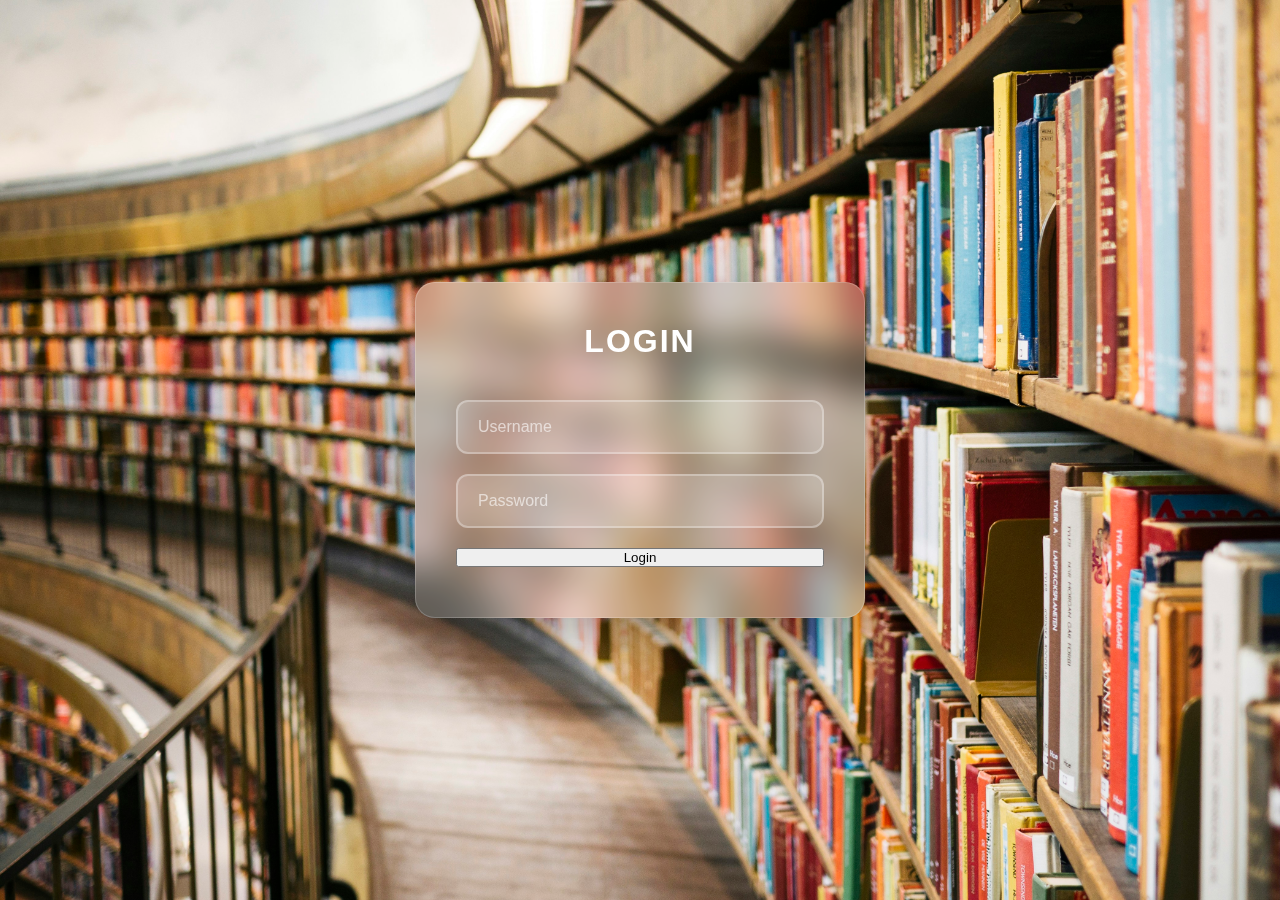
<file: ClientSide/Pages/login.html>
<!DOCTYPE html>
<html lang="en">
<head>
  <meta charset="UTF-8" />
  <meta name="viewport" content="width=device-width, initial-scale=1.0" />
  <title>Login - Ketaby Book Centre</title>
<link rel="stylesheet" href="../css/stylesheet.css">
<link rel="stylesheet" href="../css/login.css">

</head>
<body>
  <div class="container">
    <div class="content-box">
      <h1>Login</h1>
      <form class="login-form">
        <input type="text" name="username" placeholder="Username" required />
        <input type="password" name="password" placeholder="Password" required />
        <button type="submit">Login</button>
      </form>
    </div>
  </div>
  <script src="../js/login.js"></script>
</body>
</html>
</file>
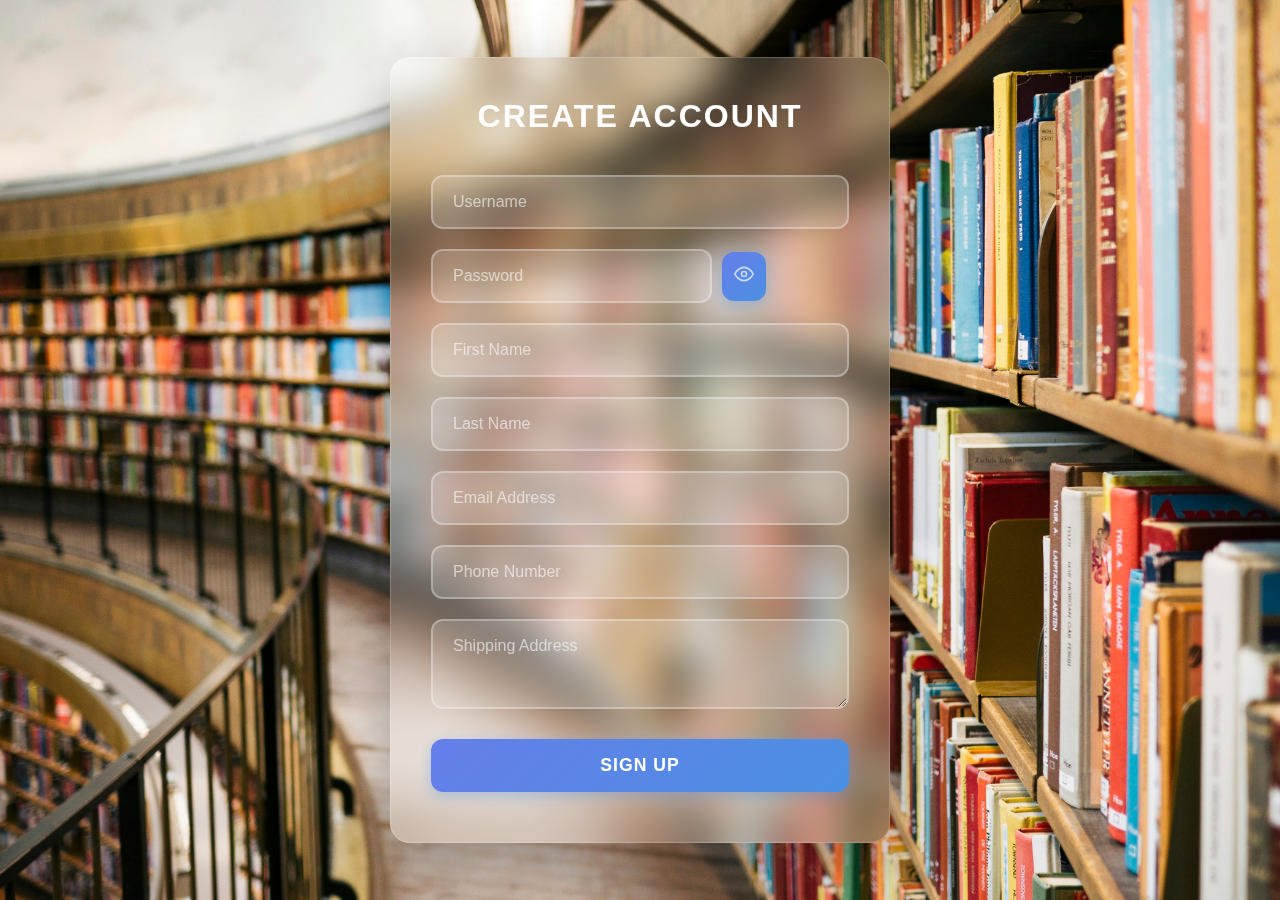
<file: ClientSide/Pages/signup.html>
<!DOCTYPE html>
<html lang="en">
<head>
  <meta charset="UTF-8" />
  <meta name="viewport" content="width=device-width, initial-scale=1.0" />
  <title>Signup - Ketaby Book Centre</title>
  <link rel="icon" type="image/jpeg" href="../images/favicon.png">
  <link rel="stylesheet" href="../css/signup.css">
</head>
<body>
  <div class="container">
    <div class="content-box">
      <h1>Create Account</h1>
      <form class="signup-form">
        <input type="text" name="username" placeholder="Username" required />
        <div class="password-container">
          <input type="password" name="password" placeholder="Password" required />
          <button type="button" class="show-password-btn" aria-label="Toggle password visibility">
            <svg class="eye-icon" viewBox="0 0 24 24" fill="none" stroke="currentColor" stroke-width="2">
              <path class="eye-open" d="M1 12s4-8 11-8 11 8 11 8-4 8-11 8-11-8-11-8z"></path>
              <circle class="eye-open" cx="12" cy="12" r="3"></circle>
              <path class="eye-closed" d="M17.94 17.94A10.07 10.07 0 0 1 12 20c-7 0-11-8-11-8a18.45 18.45 0 0 1 5.06-5.94M9.9 4.24A9.12 9.12 0 0 1 12 4c7 0 11 8 11 8a18.5 18.5 0 0 1-2.16 3.19m-6.72-1.07a3 3 0 1 1-4.24-4.24"></path>
              <line class="eye-closed" x1="1" y1="1" x2="23" y2="23"></line>
            </svg>
          </button>
        </div>
        <input type="text" name="firstName" placeholder="First Name" required />
        <input type="text" name="lastName" placeholder="Last Name" required />
        <input type="email" name="email" placeholder="Email Address" required />
        <input type="tel" name="phone" placeholder="Phone Number" required />
        <textarea name="address" placeholder="Shipping Address" rows="3" required></textarea>
        <button class="signup-btn" type="submit">Sign Up</button>
      </form>
    </div>
  </div>

  <script src="../JS/signup.js"></script>
</body>
</html>
</file>
<file: ClientSide/css/stylesheet.css>
* {
  margin: 0;
  padding: 0;
  box-sizing: border-box;
}

html, body {
  height: 100%;
  font-family: 'Segoe UI', Arial, sans-serif;
  color: #fff;
}

/* Index page specific styles */
.index-container {
  min-height: 100vh;
  display: flex;
  justify-content: center;
  align-items: center;
  background: url("../images/bookshelf.jpg") center/cover no-repeat fixed;
  padding: 20px;
}

.index-content-box {
  background: rgba(255, 255, 255, 0.1);
  backdrop-filter: blur(20px);
  border: 1px solid rgba(255, 255, 255, 0.2);
  border-radius: 20px;
  padding: 60px 80px;
  text-align: center;
  box-shadow: 0 20px 60px rgba(0, 0, 0, 0.3);
  max-width: 600px;
  width: 100%;
  animation: fadeInScale 0.8s ease-out;
}

.index-content-box h1 {
  font-size: 3rem;
  font-weight: 700;
  margin-bottom: 40px;
  text-transform: uppercase;
  letter-spacing: 3px;
  background: linear-gradient(135deg, #fff 0%, #e0e0e0 100%);
  -webkit-background-clip: text;
  -webkit-text-fill-color: transparent;
  background-clip: text;
}

.button-container {
  display: flex;
  gap: 20px;
  justify-content: center;
  flex-wrap: wrap;
}

.btn {
  font-size: 1.1rem;
  font-weight: 600;
  padding: 16px 40px;
  border: none;
  border-radius: 12px;
  cursor: pointer;
  transition: all 0.3s cubic-bezier(0.4, 0, 0.2, 1);
  text-transform: uppercase;
  letter-spacing: 1px;
  min-width: 150px;
}

.btn-login {
  background: linear-gradient(135deg, #667eea 0%, #4a90e2 100%);
  color: #fff;
  box-shadow: 0 4px 15px rgba(74, 144, 226, 0.4);
}

.btn-login:hover {
  background: linear-gradient(135deg, #764ba2 0%, #667eea 100%);
  transform: translateY(-3px);
  box-shadow: 0 8px 25px rgba(74, 144, 226, 0.6);
}

.btn-signup {
  background: linear-gradient(135deg, #f093fb 0%, #667eea 100%);
  color: #fff;
  box-shadow: 0 4px 15px rgba(245, 87, 108, 0.4);
}

.btn-signup:hover {
  background: linear-gradient(135deg, #4facfe 0%, #00f2fe 100%);
  transform: translateY(-3px);
  box-shadow: 0 8px 25px rgba(79, 172, 254, 0.6);
}

.btn:active {
  transform: translateY(-1px);
}

@keyframes fadeInScale {
  from {
    opacity: 0;
    transform: scale(0.9);
  }
  to {
    opacity: 1;
    transform: scale(1);
  }
}

/* Responsive design */
@media (max-width: 768px) {
  .index-content-box {
    padding: 40px;
  }
  
  .index-content-box h1 {
    font-size: 2rem;
  }
  
  .button-container {
    flex-direction: column;
  }
  
  .btn {
    width: 100%;
  }
}
</file>
<file: ClientSide/css/login.css>
* {
  margin: 0;
  padding: 0;
  box-sizing: border-box;
}

html, body {
  height: 100%;
  font-family: 'Segoe UI', Arial, sans-serif;
  color: #fff;
}

/* Hero section */
.container {
  min-height: 100vh;
  display: flex;
  align-items: center;
  justify-content: center;
  background: linear-gradient(135deg, #667eea 0%, #764ba2 100%);
  background: url('../images/bookshelf.jpg') center/cover no-repeat fixed, linear-gradient(135deg, #667eea 0%, #764ba2 100%);
  padding: 20px;
}

.content-box {
  margin-top: 0;
  background: rgba(255, 255, 255, 0.1);
  backdrop-filter: blur(20px);
  padding: 40px;
  border-radius: 20px;
  box-shadow: 0 20px 60px rgba(0, 0, 0, 0.3);
  width: 100%;
  max-width: 450px;
  border: 1px solid rgba(255, 255, 255, 0.2);
  animation: fadeInScale 0.8s ease-out;
}

.content-box h1 {
  text-align: center;
  color: #fff;
  margin-bottom: 30px;
  font-size: 2rem;
  font-weight: 700;
  text-transform: uppercase;
  letter-spacing: 2px;
}

.login-form {
  display: flex;
  flex-direction: column;
  gap: 20px;
  padding: 10px 0;
}

.login-form input {
  padding: 16px 20px;
  font-size: 1rem;
  border: 2px solid rgba(255, 255, 255, 0.3);
  background: rgba(255, 255, 255, 0.08);
  color: #fff;
  border-radius: 12px;
  backdrop-filter: blur(10px);
  transition: all 0.3s cubic-bezier(0.4, 0, 0.2, 1);
  font-family: inherit;
}

.login-form input::placeholder {
  color: rgba(255, 255, 255, 0.6);
  font-weight: 300;
}

.login-form input:focus {
  outline: none;
  border-color: #4a90e2;
  background: rgba(255, 255, 255, 0.15);
  transform: translateY(-2px);
  box-shadow: 0 8px 20px rgba(74, 144, 226, 0.3);
}

.login-btn {
  background: linear-gradient(135deg, #667eea 0%, #4a90e2 100%);
  border: none;
  color: #fff;
  padding: 16px 24px;
  font-size: 1.1rem;
  font-weight: 600;
  cursor: pointer;
  border-radius: 12px;
  transition: all 0.3s cubic-bezier(0.4, 0, 0.2, 1);
  box-shadow: 0 4px 15px rgba(74, 144, 226, 0.4);
  text-transform: uppercase;
  letter-spacing: 1px;
  margin-top: 10px;
}

.login-form button:hover {
  background: linear-gradient(135deg, #764ba2 0%, #667eea 100%);
  transform: translateY(-3px);
  box-shadow: 0 8px 25px rgba(74, 144, 226, 0.6);
}

.login-form button:active {
  transform: translateY(-1px);
  box-shadow: 0 4px 15px rgba(74, 144, 226, 0.4);
}

/* Password container styles */
.password-container {
  position: relative;
  display: flex;
  align-items: center;
  animation: fadeInUp 0.6s ease-out backwards;
  animation-delay: 0.2s;
}

.password-container input {
  padding-right: 50px;
  animation: none;
}

.show-password-btn {
  background: transparent;
  border: none;
  padding: 3px;
  cursor: pointer;
  border-radius: 3px;
  animation: none;
  box-shadow: none;
  letter-spacing: normal;
  font-weight: normal;
  background: linear-gradient(135deg, #667eea 0%, #4a90e2 100%);
  color: #fff;
  padding: 12px;
  font-size: 1.1rem;
  font-weight: 600;
  cursor: pointer;
  border-radius: 12px;
  transition: all 0.3s cubic-bezier(0.4, 0, 0.2, 1);
  box-shadow: 0 4px 15px rgba(74, 144, 226, 0.4);
  text-transform: uppercase;
  letter-spacing: 1px;
  margin-left: 10px;
}

.show-password-btn:hover {
  background: rgba(255, 255, 255, 0.1);
  transform: none;
  box-shadow: none;
}

.show-password-btn:active {
  background: rgba(255, 255, 255, 0.15);
  transform: none;
  box-shadow: none;
}

.eye-icon {
  width: 20px;
  height: 20px;
  color: rgba(255, 255, 255, 0.7);
  transition: color 0.2s ease;
}

.show-password-btn:hover .eye-icon {
  color: rgba(255, 255, 255, 1);
}

.eye-closed {
  display: none;
}

.show-password-btn.active .eye-open {
  display: none;
}

.show-password-btn.active .eye-closed {
  display: block;
}

/* Animations */
.login-form input,
.login-form button {
  animation: fadeInUp 0.6s ease-out backwards;
}

.login-form input:nth-child(1) {
  animation-delay: 0.1s;
}

.password-container {
  animation-delay: 0.2s;
}

.login-form button[type="submit"] {
  animation-delay: 0.3s;
}

@keyframes fadeInUp {
  from {
    opacity: 0;
    transform: translateY(20px);
  }
  to {
    opacity: 1;
    transform: translateY(0);
  }
}

@keyframes fadeInScale {
  from {
    opacity: 0;
    transform: scale(0.9);
  }
  to {
    opacity: 1;
    transform: scale(1);
  }
}
</file>
<file: ClientSide/css/signup.css>
* {
  margin: 0;
  padding: 0;
  box-sizing: border-box;
}

html, body {
  height: 100%;
  font-family: 'Segoe UI', Arial, sans-serif;
  color: #fff;
}

/* Hero section */
.container {
  min-height: 100vh;
  display: flex;
  align-items: center;
  justify-content: center;
  background: linear-gradient(135deg, #667eea 0%, #764ba2 100%);
  background: url('../images/bookshelf.jpg') center/cover no-repeat fixed, linear-gradient(135deg, #667eea 0%, #764ba2 100%);
  padding: 20px;
}

.content-box {
  margin-top: 0;
  background: rgba(255, 255, 255, 0.1);
  backdrop-filter: blur(20px);
  padding: 40px;
  border-radius: 20px;
  box-shadow: 0 20px 60px rgba(0, 0, 0, 0.3);
  width: 100%;
  max-width: 500px;
  border: 1px solid rgba(255, 255, 255, 0.2);
  animation: fadeInScale 0.8s ease-out;
}

.content-box h1 {
  text-align: center;
  color: #fff;
  margin-bottom: 30px;
  font-size: 2rem;
  font-weight: 700;
  text-transform: uppercase;
  letter-spacing: 2px;
}

.signup-form {
  display: flex;
  flex-direction: column;
  gap: 20px;
  padding: 10px 0;
}

.signup-form input,
.signup-form textarea {
  padding: 16px 20px;
  font-size: 1rem;
  border: 2px solid rgba(255, 255, 255, 0.3);
  background: rgba(255, 255, 255, 0.08);
  color: #fff;
  border-radius: 12px;
  backdrop-filter: blur(10px);
  transition: all 0.3s cubic-bezier(0.4, 0, 0.2, 1);
  font-family: inherit;
}

.signup-form textarea {
  resize: vertical;
  min-height: 80px;
}

.signup-form input::placeholder,
.signup-form textarea::placeholder {
  color: rgba(255, 255, 255, 0.6);
  font-weight: 300;
}

.signup-form input:focus,
.signup-form textarea:focus {
  outline: none;
  border-color: #4a90e2;
  background: rgba(255, 255, 255, 0.15);
  transform: translateY(-2px);
  box-shadow: 0 8px 20px rgba(74, 144, 226, 0.3);
}

.signup-btn {
  background: linear-gradient(135deg, #667eea 0%, #4a90e2 100%);
  border: none;
  color: #fff;
  padding: 16px 24px;
  font-size: 1.1rem;
  font-weight: 600;
  cursor: pointer;
  border-radius: 12px;
  transition: all 0.3s cubic-bezier(0.4, 0, 0.2, 1);
  box-shadow: 0 4px 15px rgba(74, 144, 226, 0.4);
  text-transform: uppercase;
  letter-spacing: 1px;
  margin-top: 10px;
}

.signup-form button:hover {
  background: linear-gradient(135deg, #764ba2 0%, #667eea 100%);
  transform: translateY(-3px);
  box-shadow: 0 8px 25px rgba(74, 144, 226, 0.6);
}

.signup-form button:active {
  transform: translateY(-1px);
  box-shadow: 0 4px 15px rgba(74, 144, 226, 0.4);
}

.signup-form input,
.signup-form textarea,
.signup-form button {
  animation: fadeInUp 0.6s ease-out backwards;
}

.signup-form input:nth-child(1) {
  animation-delay: 0.1s;
}
.signup-form input:nth-child(2) {
  animation-delay: 0.2s;
}
.signup-form input:nth-child(3) {
  animation-delay: 0.3s;
}
.signup-form input:nth-child(4) {
  animation-delay: 0.4s;
}
.signup-form input:nth-child(5) {
  animation-delay: 0.5s;
}
.signup-form input:nth-child(6) {
  animation-delay: 0.6s;
}
.signup-form textarea {
  animation-delay: 0.7s;
}
.signup-form button {
  animation-delay: 0.8s;
}

@keyframes fadeInUp {
  from {
    opacity: 0;
    transform: translateY(20px);
  }
  to {
    opacity: 1;
    transform: translateY(0);
  }
}

@keyframes fadeInScale {
  from {
    opacity: 0;
    transform: scale(0.9);
  }
  to {
    opacity: 1;
    transform: scale(1);
  }
}

.password-container {
  position: relative;
  display: flex;
  align-items: center;
  animation: fadeInUp 0.6s ease-out backwards;
  animation-delay: 0.2s;
}

.password-container input {
  padding-right: 50px;
  animation: none;
}

.show-password-btn {
  background: transparent;
  border: none;
  padding: 3px;
  cursor: pointer;
  border-radius: 3px;
  animation: none;
  box-shadow: none;
  letter-spacing: normal;
  font-weight: normal;

  background: linear-gradient(135deg, #667eea 0%, #4a90e2 100%);

  color: #fff;
  padding: 12px;
  font-size: 1.1rem;
  font-weight: 600;
  cursor: pointer;
  border-radius: 12px;
  transition: all 0.3s cubic-bezier(0.4, 0, 0.2, 1);
  box-shadow: 0 4px 15px rgba(74, 144, 226, 0.4);
  text-transform: uppercase;
  letter-spacing: 1px;
  /* margin-top: 10px; */
  margin-left: 10px;
}

.show-password-btn:hover {
  background: rgba(255, 255, 255, 0.1);
  transform: none;
  box-shadow: none;
}

.show-password-btn:active {
  background: rgba(255, 255, 255, 0.15);
  transform: none;
  box-shadow: none;
}

.eye-icon {
  width: 20px;
  height: 20px;
  /* height: 100%; */
  color: rgba(255, 255, 255, 0.7);
  transition: color 0.2s ease;
}

.show-password-btn:hover .eye-icon {
  color: rgba(255, 255, 255, 1);
}

.eye-closed {
  display: none;
}

.show-password-btn.active .eye-open {
  display: none;
}

.show-password-btn.active .eye-closed {
  display: block;
}

/* Update animation delays for inputs after password */
.signup-form input:nth-child(3) {
  animation-delay: 0.3s;
}
.signup-form input:nth-child(4) {
  animation-delay: 0.4s;
}
.signup-form input:nth-child(5) {
  animation-delay: 0.5s;
}
.signup-form input:nth-child(6) {
  animation-delay: 0.6s;
}
.signup-form textarea {
  animation-delay: 0.7s;
}
.signup-form button[type="submit"] {
  animation-delay: 0.8s;
}
</file>
